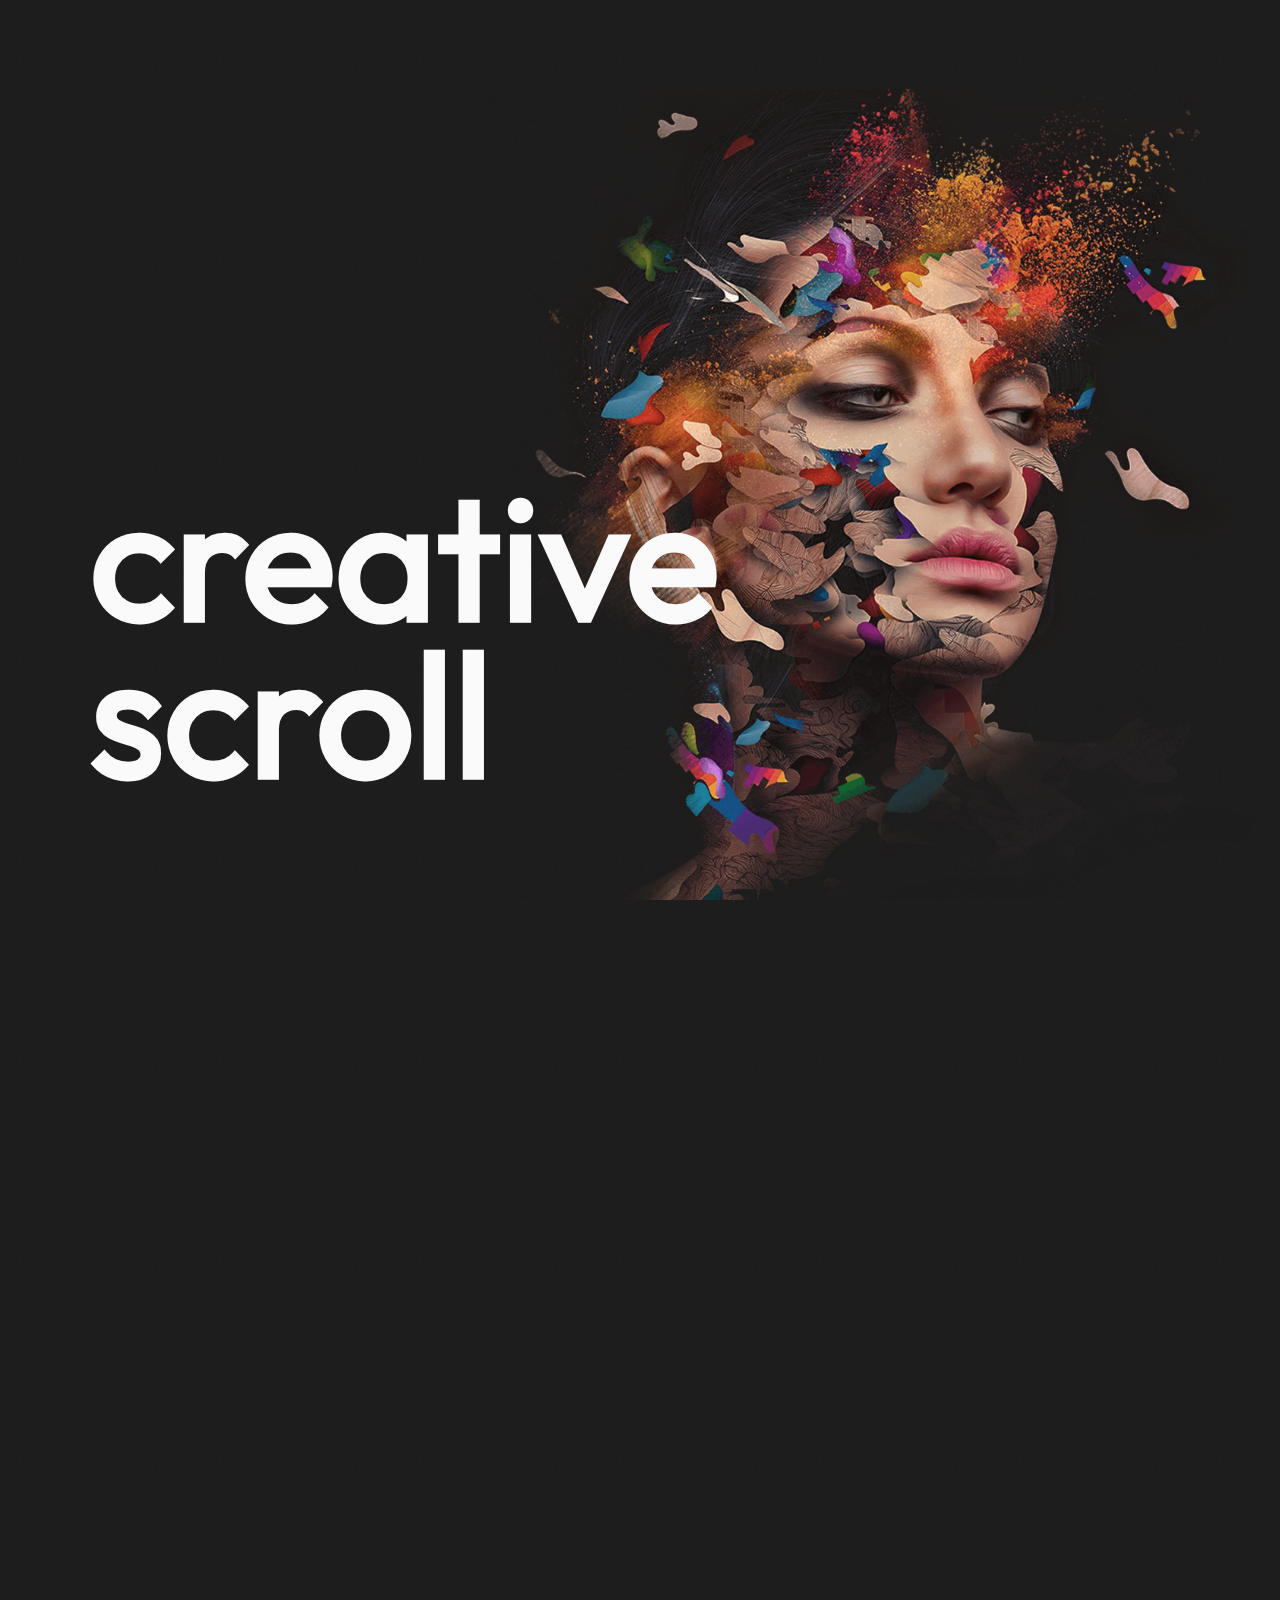
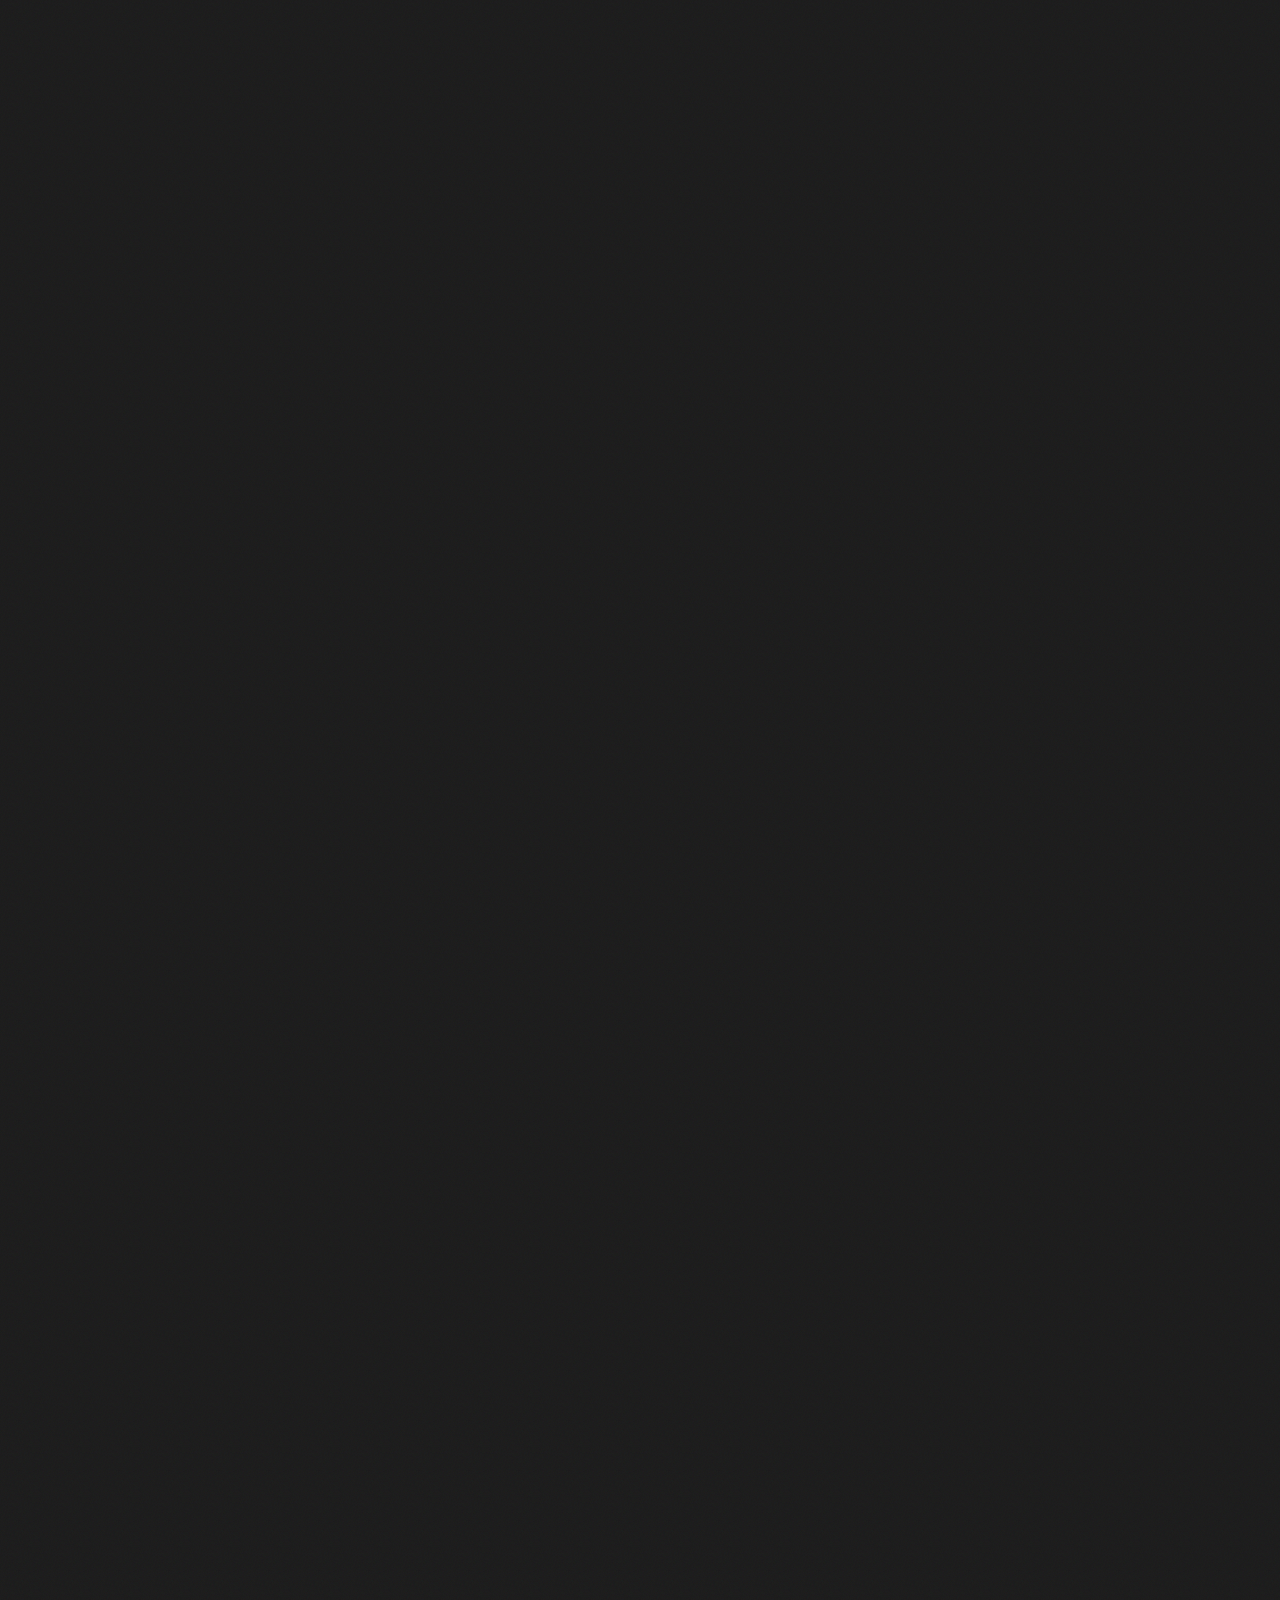
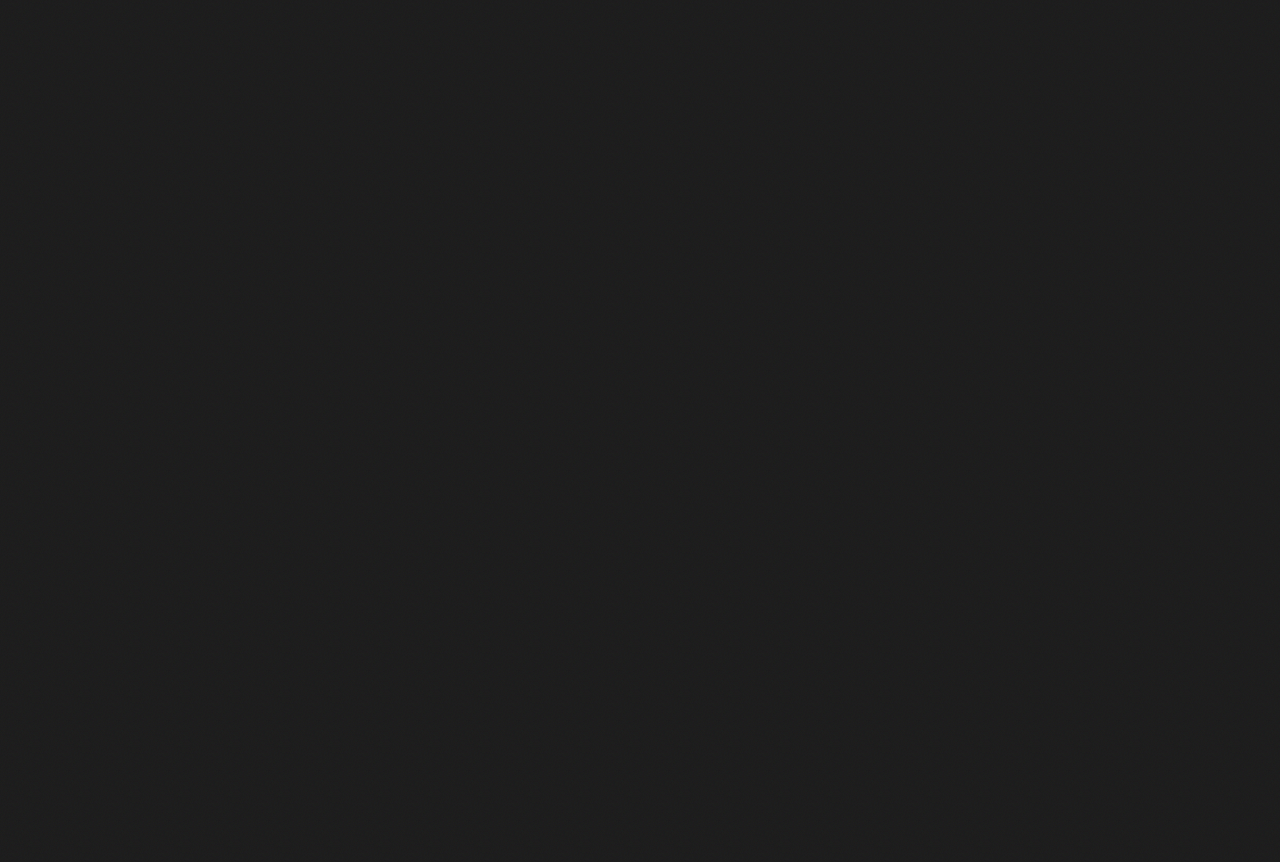
<file: index.html>
<!DOCTYPE html>
<html lang="en">
  <head>
    <meta charset="UTF-8" />
    <meta http-equiv="X-UA-Compatible" content="IE=edge" />
    <meta name="viewport" content="width=device-width, initial-scale=1.0" />

    <title>creative scroll</title>
<!-- SCRIPT LIBRARIES -->
    <script src="./libs/gsap/gsap.min.js" defer></script>
    <script src="./libs/gsap/ScrollTrigger.min.js" defer></script>
    <script src="./libs/gsap/ScrollSmoother.min.js" defer></script>
<!-- STYLE -->
    <link rel="stylesheet" href="./main.css" />
		<!-- JS -->
    <script src="./js/app.js" defer></script>
  </head>
  <body>
    <div class="wrapper">
      <div class="content">
        <header class="hero-section">
          <img data-speed=".6" class="hero-img" src="./img/hero.png" alt="Alt" />
          <div class="container">
            <div data-speed=".75" class="main-header">
              <h1 class="main-title">creative scroll</h1>
            </div>
          </div>
        </header>

        <div class="portfolio">
          <div class="container">
            <main class="gallery">
              <div data-speed=".9" class="gallery__left">
                <img class="gallery__item" src="./img/work/1.jpg" alt="Alt" />
                <img class="gallery__item" src="./img/work/2.jpg" alt="Alt" />

                <div class="text-block gallery__item">
                  <h2 class="text-block__h">
                    Creative floating scroll with amazing parallax effect
                  </h2>
                  <p class="text-block__p">
                    Lorem ipsum dolor sit amet, consectetur adipiscing elit, sed
                    do eiusmod tempor amount scrolling.
                  </p>
                </div>

                <img class="gallery__item" src="./img/work/6.jpg" alt="Alt" />
              </div>

              <div data-speed="1.1" class="gallery__right">
                <div class="text-block gallery__item">
                  <h2 class="text-block__h">
                    Creative floating scroll with amazing parallax effect
                  </h2>
                  <p class="text-block__p">
                    Lorem ipsum dolor sit amet, consectetur adipiscing elit, sed
                    do eiusmod tempor amount scrolling.
                  </p>
                </div>

                <img class="gallery__item" src="./img/work/4.jpg" alt="Alt" />
                <img class="gallery__item" src="./img/work/5.jpg" alt="Alt" />
                <img class="gallery__item" src="./img/work/3.jpg" alt="Alt" />
              </div>
            </main>
          </div>
        </div>
      </div>
    </div>
  </body>
</html>
</file>
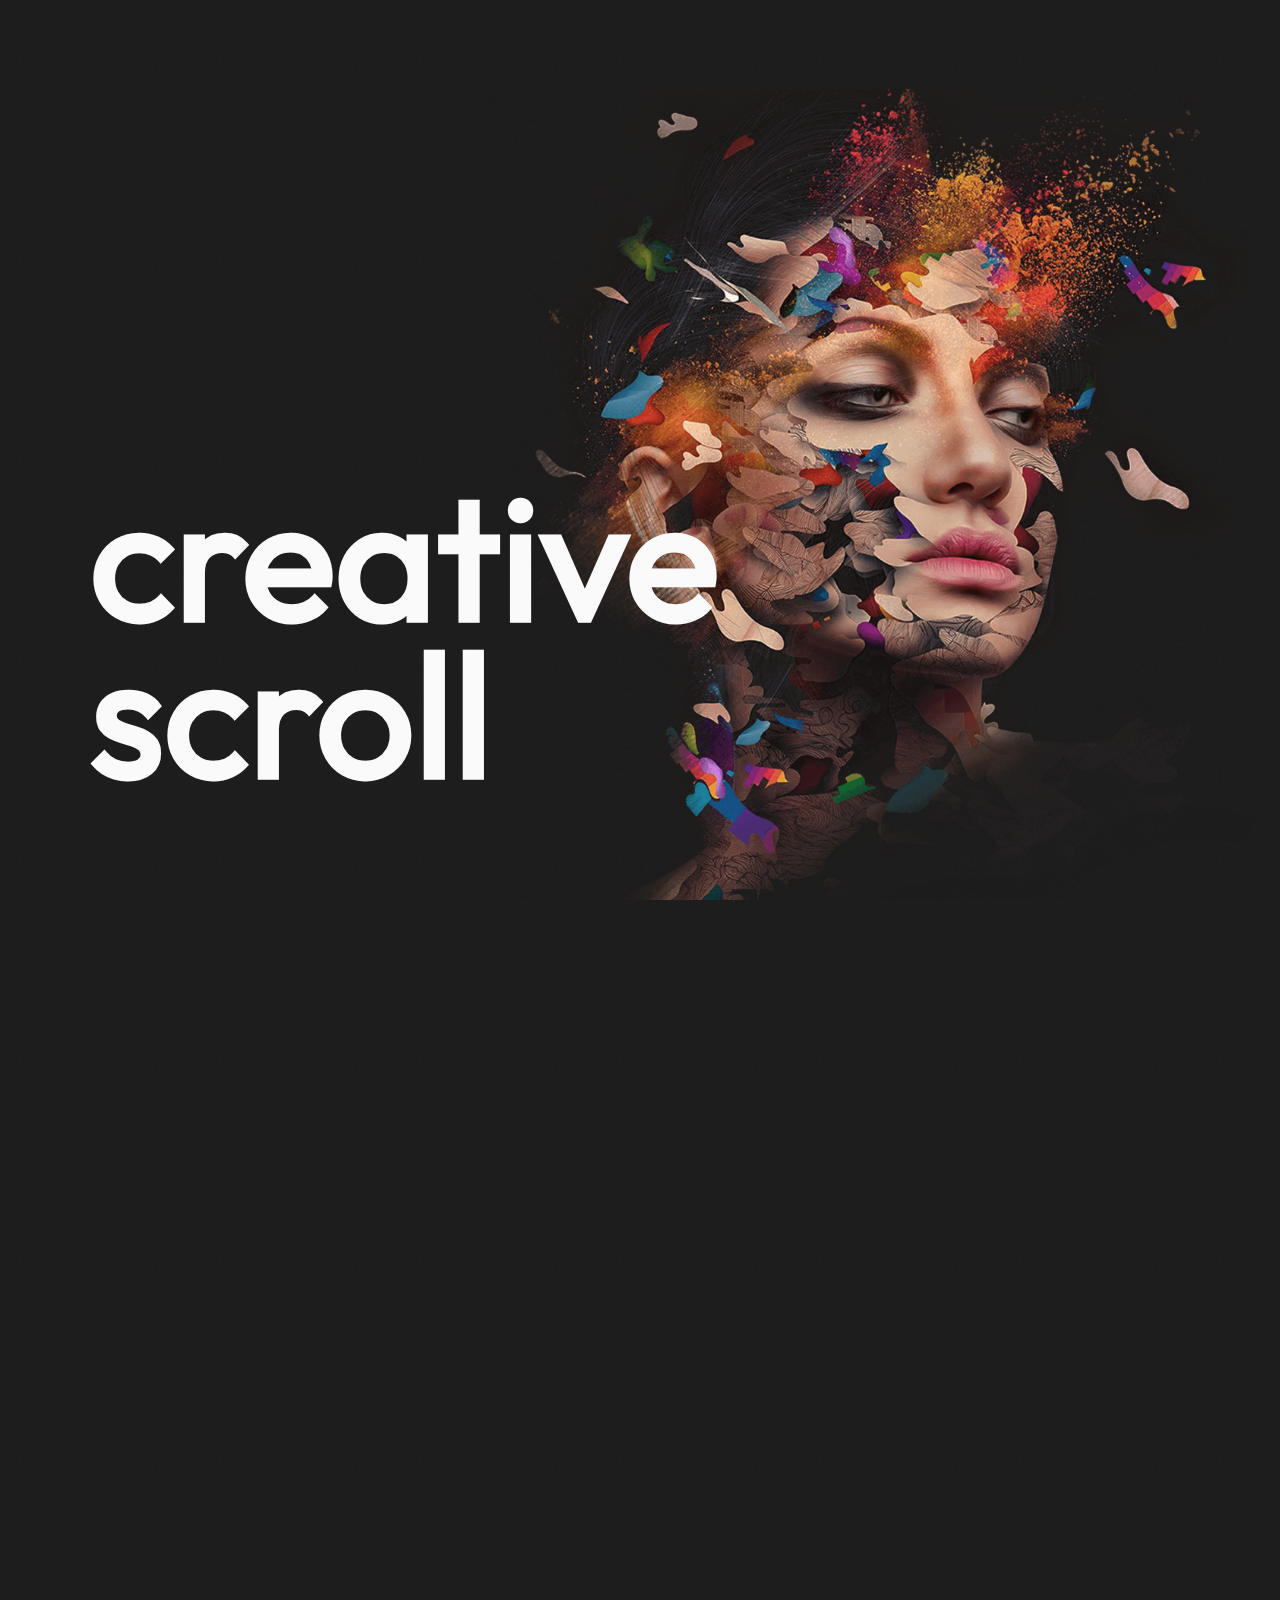
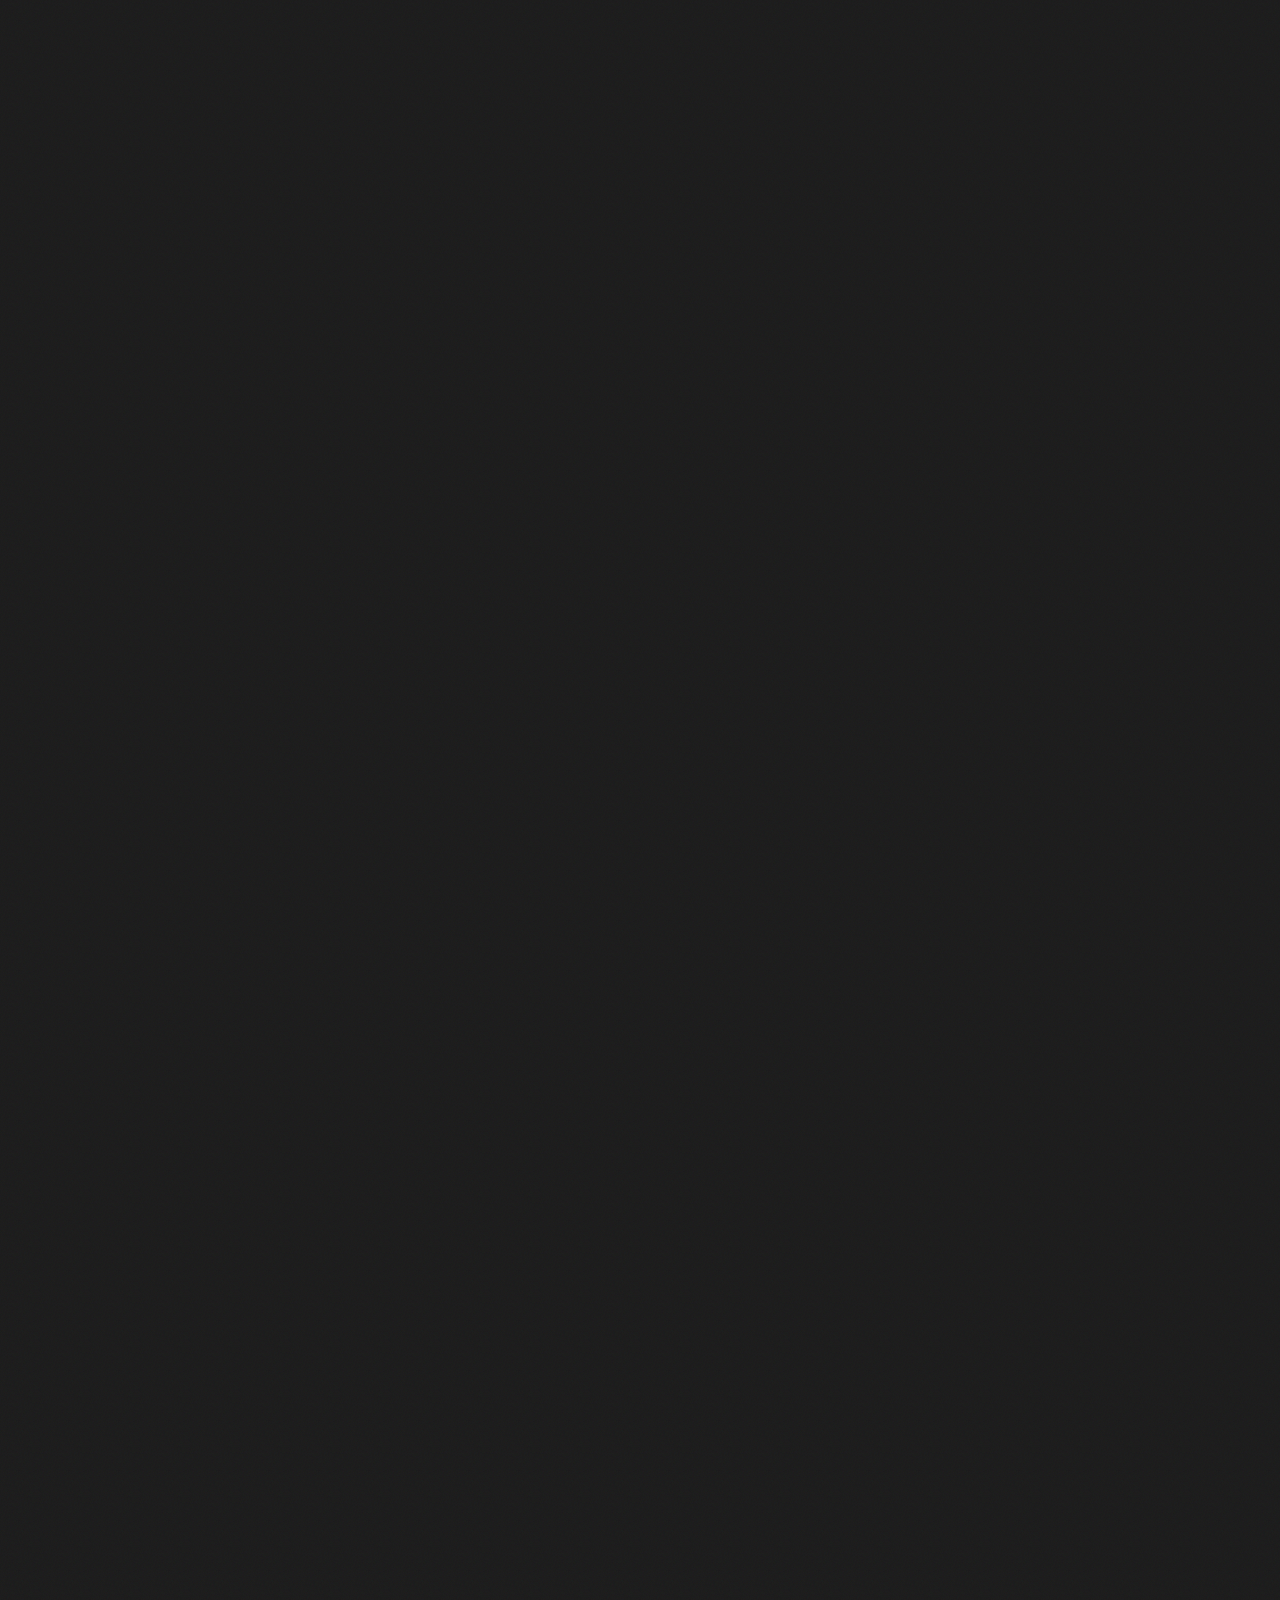
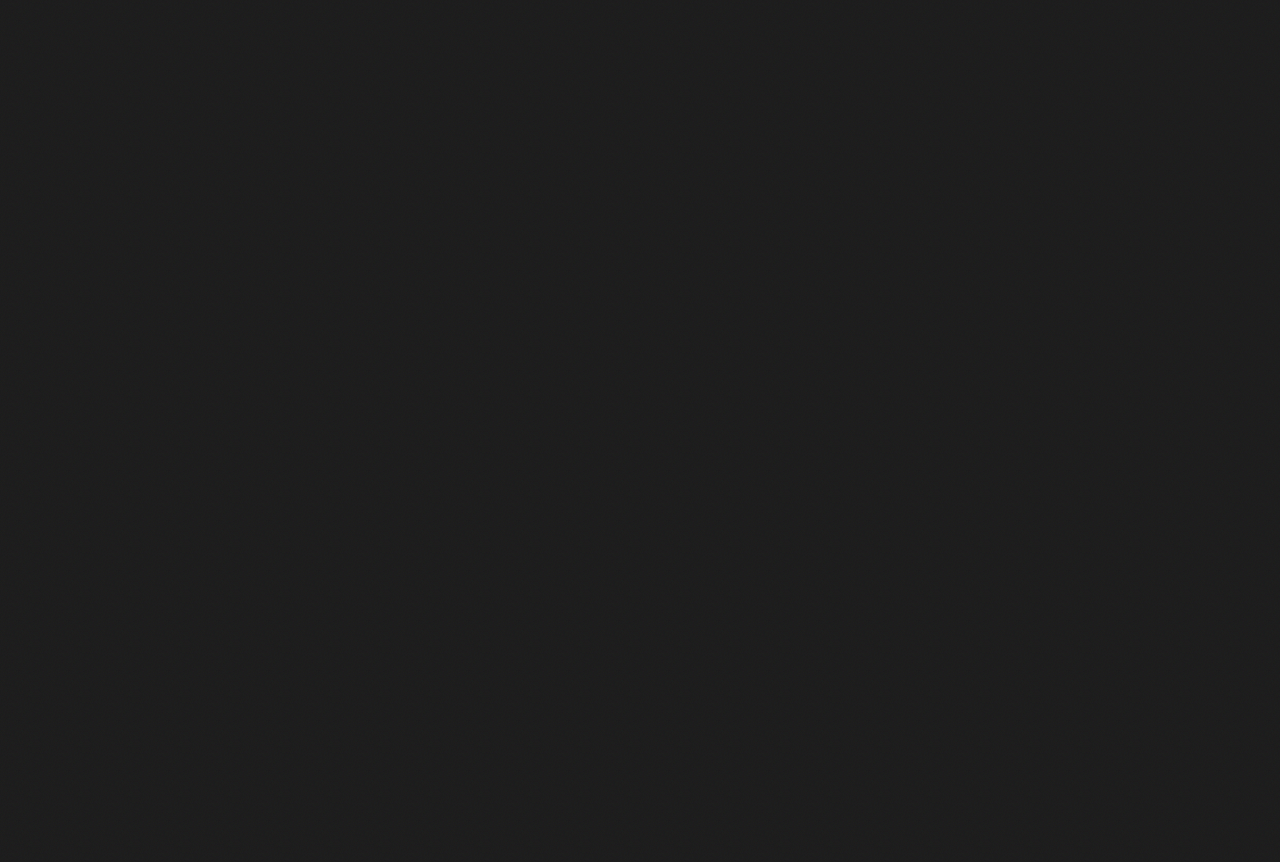
<file: ready-html/index.html>
<!DOCTYPE html>
<html lang="en">
  <head>
    <meta charset="UTF-8" />
    <meta http-equiv="X-UA-Compatible" content="IE=edge" />
    <meta name="viewport" content="width=device-width, initial-scale=1.0" />

    <title>creative scroll</title>
<!-- SCRIPT LIBRARIES -->
    <script src="/libs/gsap/gsap.min.js" defer></script>
    <script src="/libs/gsap/ScrollTrigger.min.js" defer></script>
    <script src="/libs/gsap/ScrollSmoother.min.js" defer></script>
<!-- STYLE -->
    <link rel="stylesheet" href="css/main.css" />
		<!-- JS -->
    <script src="./js/app.js" defer></script>
  </head>
  <body>
    <div class="wrapper">
      <div class="content">
        <header class="hero-section">
          <img data-speed=".6" class="hero-img" src="/img/hero.png" alt="Alt" />
          <div class="container">
            <div data-speed=".75" class="main-header">
              <h1 class="main-title">creative scroll</h1>
            </div>
          </div>
        </header>

        <div class="portfolio">
          <div class="container">
            <main class="gallery">
              <div data-speed=".9" class="gallery__left">
                <img class="gallery__item" src="/img/work/1.jpg" alt="Alt" />
                <img class="gallery__item" src="/img/work/2.jpg" alt="Alt" />

                <div class="text-block gallery__item">
                  <h2 class="text-block__h">
                    Creative floating scroll with amazing parallax effect
                  </h2>
                  <p class="text-block__p">
                    Lorem ipsum dolor sit amet, consectetur adipiscing elit, sed
                    do eiusmod tempor amount scrolling.
                  </p>
                </div>

                <img class="gallery__item" src="/img/work/6.jpg" alt="Alt" />
              </div>

              <div data-speed="1.1" class="gallery__right">
                <div class="text-block gallery__item">
                  <h2 class="text-block__h">
                    Creative floating scroll with amazing parallax effect
                  </h2>
                  <p class="text-block__p">
                    Lorem ipsum dolor sit amet, consectetur adipiscing elit, sed
                    do eiusmod tempor amount scrolling.
                  </p>
                </div>

                <img class="gallery__item" src="/img/work/3.jpg" alt="Alt" />
                <img class="gallery__item" src="/img/work/5.jpg" alt="Alt" />
                <img class="gallery__item" src="/img/work/3.jpg" alt="Alt" />
              </div>
            </main>
          </div>
        </div>
      </div>
    </div>
  </body>
</html>
</file>
<file: main.css>
* {
	margin: 0;
	padding: 0;
	box-sizing: border-box;
}
:root {
	--index: calc(1vw + 1vh);
	--color-header: #f4efec;
	--color-text: #cdc6c3;
	--gallery-gap: calc(var(--index) * 7.5)
}
@font-face {
	font-family: raleway-c;
	src: url(./fonts/raleway-regular.woff2);
}
@font-face {
	font-family: outfit-c;
	src: url(./fonts/outfit-regular.woff2);
}
h1, h2, h3, h4, h5, h6 {
	font-family: outfit-c;
}
/* will-change */
.content, .hero, .main-header, .gallery > * {
	will-change: transform;
}
body {
	background-image: url(./img/bg.jpg);
	background-size: 50px;
	color: #fafafa;
	font-family: raleway-c;
	overflow-x: hidden;
}
.hero-img {
	width: calc(var(--index) * 36);
	position: absolute;
	left: 37vw;
	top: 22vh;
	z-index: -1;
}
.main-header {
	height: 100vh;
}
.container {
	padding: 0 7vw;
}
.main-title {
	font-size: calc(var(--index) * 8);
	position: absolute;
	width: min-content;
	bottom: 12vh;
	line-height: .9;
}
.gallery {
	display: flex;
	padding: calc(var(--index) * 8) 0;
}
.gallery > * {
	flex: 1;
	display: flex;
	align-items: center;
	flex-direction: column;
}
.gallery__item {
	max-width: calc(var(--index) * 21);
	margin-bottom: var(--gallery-gap);
	max-height: 180vh;
	border-radius: 8px;
}
.gallery__left {
	margin-top: calc(var(--gallery-gap) * 1.75);
}
.gallery__right .gallery__item {
	margin: 0;
	margin-top: var(--gallery-gap);
}
.text-block {
	color: var(--color-text);
	position: relative;
}
.text-block__h {
	font-size: 2rem;
	line-height: 2.4rem;
	color: var(--color-header);
	margin-bottom: 1.5rem;
}
.text-block__p {
	line-height: 1.75;
}
</file>
<file: ready-html/css/main.css>
* {
	margin: 0;
	padding: 0;
	box-sizing: border-box;
}
:root {
	--index: calc(1vw + 1vh);
	--color-header: #f4efec;
	--color-text: #cdc6c3;
	--gallery-gap: calc(var(--index) * 7.5)
}
@font-face {
	font-family: raleway-c;
	src: url(../fonts/raleway-regular.woff2);
}
@font-face {
	font-family: outfit-c;
	src: url(../fonts/outfit-regular.woff2);
}
h1, h2, h3, h4, h5, h6 {
	font-family: outfit-c;
}
/* will-change */
.content, .hero, .main-header, .gallery > * {
	will-change: transform;
}
body {
	background-image: url(/img/bg.jpg);
	background-size: 50px;
	color: #fafafa;
	font-family: raleway-c;
	overflow-x: hidden;
}
.hero-img {
	width: calc(var(--index) * 36);
	position: absolute;
	left: 37vw;
	top: 22vh;
	z-index: -1;
}
.main-header {
	height: 100vh;
}
.container {
	padding: 0 7vw;
}
.main-title {
	font-size: calc(var(--index) * 8);
	position: absolute;
	width: min-content;
	bottom: 12vh;
	line-height: .9;
}
.gallery {
	display: flex;
	padding: calc(var(--index) * 8) 0;
}
.gallery > * {
	flex: 1;
	display: flex;
	align-items: center;
	flex-direction: column;
}
.gallery__item {
	max-width: calc(var(--index) * 21);
	margin-bottom: var(--gallery-gap);
	max-height: 180vh;
	border-radius: 8px;
}
.gallery__left {
	margin-top: calc(var(--gallery-gap) * 1.75);
}
.gallery__right .gallery__item {
	margin: 0;
	margin-top: var(--gallery-gap);
}
.text-block {
	color: var(--color-text);
	position: relative;
}
.text-block__h {
	font-size: 2rem;
	line-height: 2.4rem;
	color: var(--color-header);
	margin-bottom: 1.5rem;
}
.text-block__p {
	line-height: 1.75;
}
</file>
